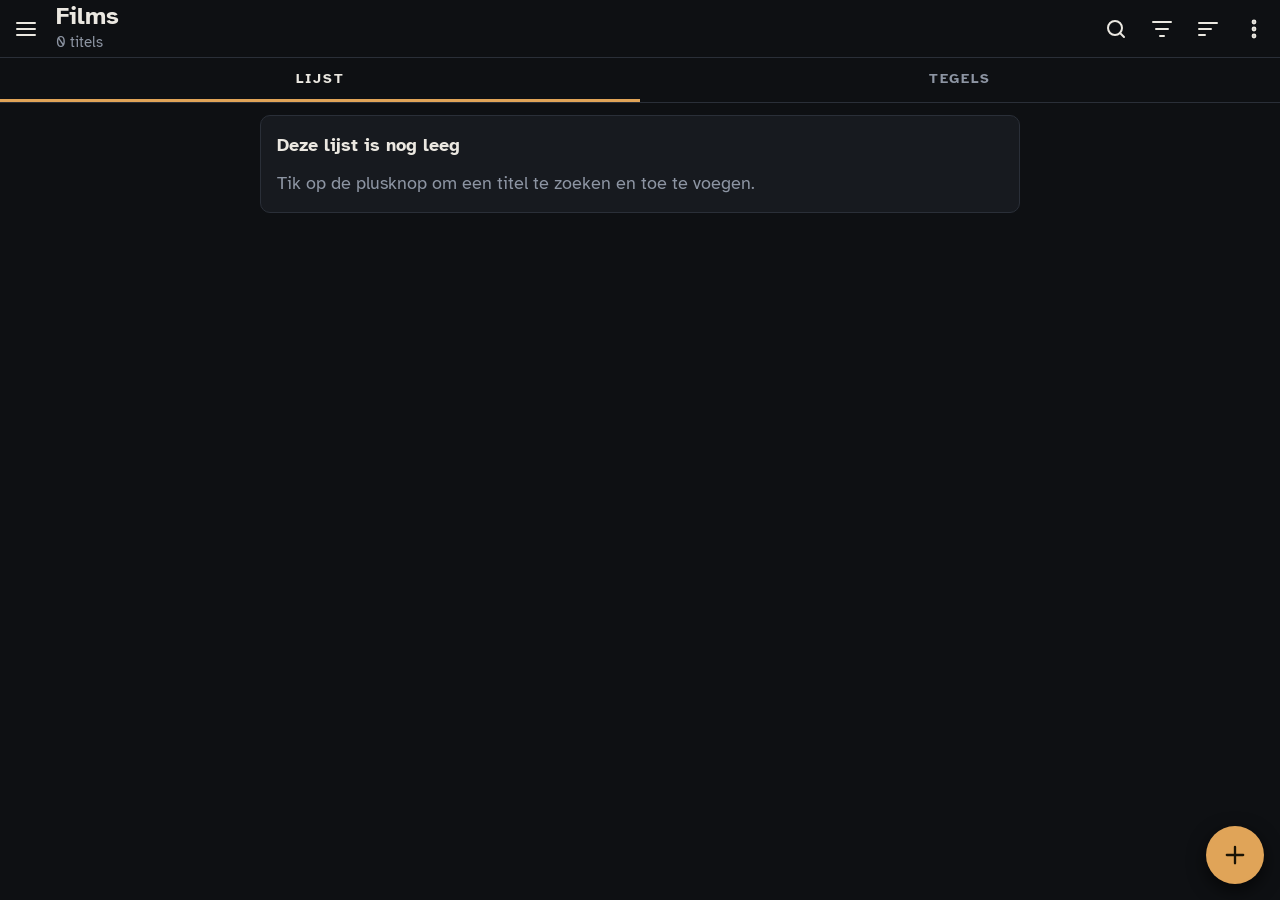
<file: index.html>
<!doctype html>
<html lang="nl">
<head>
<meta charset="utf-8">
<meta name="viewport" content="width=device-width,initial-scale=1,viewport-fit=cover">
<meta name="theme-color" content="#0e1013">
<meta name="mobile-web-app-capable" content="yes">
<meta name="apple-mobile-web-app-capable" content="yes">
<title>Filmkast</title>
<link rel="manifest" href="manifest.webmanifest">
<link rel="icon" href="icon-192.png">
<link rel="apple-touch-icon" href="icon-192.png">
<link rel="preconnect" href="https://fonts.googleapis.com">
<link rel="preconnect" href="https://fonts.gstatic.com" crossorigin>
<link href="https://fonts.googleapis.com/css2?family=Atkinson+Hyperlegible:wght@400;700&display=swap" rel="stylesheet">
<link rel="stylesheet" href="style.css">
</head>
<body>
<div id="app"></div>
<div id="drawer"></div>
<div id="sheet"></div>
<div id="toast" role="status" aria-live="polite"></div>
<script src="app.js"></script>
</body>
</html>
</file>
<file: style.css>
/* Filmkast: donker, mobiel eerst. Lijsten links in het menu, titels als rijen of tegels. */
:root{
  --bg:#0e1013; --s1:#171a1f; --s2:#1f242b; --line:#2a2f38;
  --fg:#ebe8e1; --mut:#8d95a3; --acc:#e0a458; --on-acc:#1a1305;
  --ok:#86d39a; --bad:#ea7d72;
  --head:'Atkinson Hyperlegible',system-ui,-apple-system,'Segoe UI',sans-serif;
  --body:'Atkinson Hyperlegible',system-ui,-apple-system,'Segoe UI',sans-serif;
  color-scheme:dark;
}
*{box-sizing:border-box;-webkit-tap-highlight-color:transparent}
html,body{margin:0;background:var(--bg);color:var(--fg);font:18px/1.45 var(--body)}
body{min-height:100vh}
a{color:inherit}
button{font:inherit;color:inherit}
:focus-visible{outline:2px solid var(--acc);outline-offset:2px}
[hidden]{display:none!important}

/* kop */
.bar{position:sticky;top:0;z-index:20;display:flex;align-items:center;gap:2px;
  height:calc(58px + env(safe-area-inset-top,0px));padding:env(safe-area-inset-top,0px) max(4px,env(safe-area-inset-right,0px)) 0 max(4px,env(safe-area-inset-left,0px));
  background:var(--bg);border-bottom:1px solid var(--line)}
.ib{width:44px;height:44px;flex:none;display:grid;place-items:center;background:none;border:0;border-radius:50%;color:var(--fg);cursor:pointer}
.ib:active{background:var(--s2)}
.tt{flex:1;min-width:0;padding:0 6px}
.tt b{display:block;font:700 24px/1.15 var(--head);white-space:nowrap;overflow:hidden;text-overflow:ellipsis}
.tt small{display:block;color:var(--mut);font-size:15px;margin-top:2px}
.searchbox{flex:1;min-width:0;padding:0 8px 0 0}
.plain{border-radius:999px!important}

.tabs{display:flex;border-bottom:1px solid var(--line);background:var(--bg)}
.tabs button{flex:1;padding:12px 8px;background:none;border:0;border-bottom:3px solid transparent;color:var(--mut);
  font:700 14px var(--body);letter-spacing:.12em;text-transform:uppercase;cursor:pointer}
.tabs .on{color:var(--fg);border-bottom-color:var(--acc)}

/* lijsten */
.pad{padding-left:max(12px,env(safe-area-inset-left,0px));padding-right:max(12px,env(safe-area-inset-right,0px))}
.rows{display:flex;flex-direction:column;gap:10px;padding:12px max(12px,env(safe-area-inset-right,0px)) 100px max(12px,env(safe-area-inset-left,0px))}
.row{display:grid;grid-template-columns:90px minmax(0,1fr);gap:14px;min-height:135px;padding:8px;
  background:var(--s1);border:1px solid var(--line);border-radius:10px;color:inherit;text-decoration:none}
.row:active{background:var(--s2)}
.rb{min-width:0;display:flex;flex-direction:column;gap:4px}
.rt{text-decoration:none;display:block}
.rt b{font:700 21px/1.2 var(--head)}
.rt i{color:var(--mut);font-style:normal;font-size:17px}
.rg{color:var(--mut);font-size:16px;overflow:hidden;text-overflow:ellipsis;display:-webkit-box;-webkit-line-clamp:2;-webkit-box-orient:vertical}
.seen{color:var(--ok);font-weight:700;font-size:17px;margin-top:auto}
.rb .btn.sm{align-self:flex-start;margin-top:auto}
.pos{width:90px;aspect-ratio:2/3;border-radius:6px;background:var(--s2);overflow:hidden;display:grid;place-items:center;
  color:var(--mut);font-size:13px;text-align:center;line-height:1.2;border:1px solid var(--line)}
.pos img{width:100%;height:100%;object-fit:cover;display:block}
a.pl{display:block;align-self:start}

.tiles{display:grid;grid-template-columns:repeat(auto-fill,minmax(112px,1fr));gap:12px 10px;
  padding:12px max(12px,env(safe-area-inset-right,0px)) 100px max(12px,env(safe-area-inset-left,0px))}
.tile{display:block;text-decoration:none;min-width:0}
.tile .pos{width:100%}
.tile span{display:block;margin-top:6px;font-size:15px;line-height:1.2;color:var(--fg);overflow:hidden;text-overflow:ellipsis;white-space:nowrap}
.tile .done{color:var(--ok);font-size:13px;margin-top:0}

.notice{margin:12px max(12px,env(safe-area-inset-left,0px));padding:16px;background:var(--s1);border:1px solid var(--line);border-radius:10px;color:var(--mut);display:grid;gap:12px}
.notice b{color:var(--fg)}
.activef{display:flex;align-items:center;justify-content:space-between;gap:8px;margin:12px max(12px,env(safe-area-inset-left,0px)) 0;padding:8px 12px;background:var(--s2);border-radius:8px;font-size:16px}
.activef button{background:none;border:0;color:var(--acc);font-weight:700;font-size:16px;cursor:pointer}

.fab{position:fixed;right:max(16px,env(safe-area-inset-right,0px));bottom:calc(16px + env(safe-area-inset-bottom,0px));
  width:58px;height:58px;border-radius:50%;border:0;background:var(--acc);color:var(--on-acc);display:grid;place-items:center;
  box-shadow:0 6px 18px #000a;cursor:pointer;z-index:15}
.fab svg{width:28px;height:28px}

/* knoppen en velden */
.in{width:100%;background:var(--s2);color:var(--fg);border:1px solid var(--line);border-radius:8px;padding:12px 14px;font:inherit;font-size:18px;min-width:0}
textarea.in{min-height:80px;resize:vertical}
.btn{display:inline-flex;align-items:center;justify-content:center;gap:8px;min-height:48px;padding:0 20px;border-radius:8px;font-size:17px;
  border:1px solid var(--line);background:var(--s2);color:var(--fg);font-weight:700;cursor:pointer;text-decoration:none}
.btn.pri{background:var(--acc);border-color:var(--acc);color:var(--on-acc)}
.btn.ghost{background:none}
.btn.bad{color:var(--bad);border-color:var(--bad);background:none}
.btn.sm{min-height:40px;padding:0 14px;font-size:16px}
.btn.wide{width:100%;justify-content:flex-start}
.btn[disabled]{opacity:.5;cursor:default}
.stack{display:grid;gap:8px}
.cols{display:grid;grid-template-columns:1fr 1fr;gap:8px}

/* menu */
#drawer{position:fixed;inset:0;z-index:50;pointer-events:none}
#drawer .scrim{position:absolute;inset:0;background:#000b;opacity:0;transition:opacity .2s}
#drawer .panel{position:absolute;left:0;top:0;bottom:0;width:min(82vw,330px);background:var(--s1);overflow-y:auto;
  transform:translateX(-102%);transition:transform .22s;padding-bottom:env(safe-area-inset-bottom,0px);border-right:1px solid var(--line)}
#drawer.open{pointer-events:auto}
#drawer.open .scrim{opacity:1}
#drawer.open .panel{transform:none}
.dh{height:calc(132px + env(safe-area-inset-top,0px));padding:calc(16px + env(safe-area-inset-top,0px)) 20px 16px;display:flex;align-items:flex-end;
  background:linear-gradient(160deg,#27303b,#12161b);position:relative;overflow:hidden}
.dh::before,.dh::after{content:"";position:absolute;top:0;bottom:0;width:14px;
  background:repeating-linear-gradient(to bottom,transparent 0 10px,#0e1013 10px 22px,transparent 22px 30px);opacity:.9}
.dh::before{right:10px}.dh::after{right:34px;opacity:.5}
.dh span{font:700 40px/1 var(--head);color:var(--fg)}
.sec{padding:16px 20px 6px;font:700 13px var(--body);letter-spacing:.18em;text-transform:uppercase;color:var(--acc);border-top:1px solid var(--line);margin-top:6px}
.di{display:flex;justify-content:space-between;align-items:center;gap:10px;padding:12px 20px;text-decoration:none;font-size:19px;min-height:52px}
.di b{font-weight:500;color:var(--mut);font-variant-numeric:tabular-nums}
.di.on{background:var(--s2);color:var(--acc)}
.di.on b{color:var(--acc)}

/* blad onderin */
#sheet{position:fixed;inset:0;z-index:60;display:none}
#sheet.open{display:block}
.sc{position:absolute;inset:0;background:#000b}
.sp{position:absolute;left:0;right:0;bottom:0;max-height:86vh;overflow:auto;background:var(--s1);border-top:1px solid var(--line);border-radius:16px 16px 0 0;
  padding:18px max(16px,env(safe-area-inset-left,0px)) calc(18px + env(safe-area-inset-bottom,0px)) max(16px,env(safe-area-inset-left,0px));display:grid;gap:12px}
.sp h3{margin:0;font:700 26px/1.1 var(--head)}
.sp p{margin:0;color:var(--mut)}
.fld{display:grid;gap:6px;font-size:16px;color:var(--mut)}
.opt{display:flex;justify-content:space-between;align-items:center;min-height:50px;font-size:18px;padding:0 14px;border:1px solid var(--line);border-radius:8px;background:none;width:100%;text-align:left;cursor:pointer}
.opt.on{border-color:var(--acc);color:var(--acc)}

/* detail */
.hero{display:grid;grid-template-columns:130px minmax(0,1fr);gap:14px;padding:14px max(14px,env(safe-area-inset-right,0px)) 6px max(14px,env(safe-area-inset-left,0px))}
.hero .pos{width:130px}
.hero h1{margin:0;font:700 29px/1.15 var(--head)}
.meta{color:var(--mut);font-size:16px;margin-top:6px}
.chips{display:flex;flex-wrap:wrap;gap:6px;margin-top:10px}
.chip{font-size:15px;padding:3px 10px;border-radius:999px;background:var(--s2);border:1px solid var(--line)}
.over{padding:6px max(14px,env(safe-area-inset-right,0px)) 6px max(14px,env(safe-area-inset-left,0px));color:#cfccc5;max-width:68ch}
.panel2{margin:12px max(12px,env(safe-area-inset-right,0px)) 12px max(12px,env(safe-area-inset-left,0px));padding:16px;background:var(--s1);border:1px solid var(--line);border-radius:12px;display:grid;gap:14px}
.panel2 h2{margin:0;font:700 14px var(--body);letter-spacing:.16em;text-transform:uppercase;color:var(--acc)}
.chk{display:flex;align-items:center;gap:10px;min-height:44px}
.chk input{width:22px;height:22px;accent-color:var(--acc)}
.sw{display:flex;gap:10px;flex-wrap:wrap}
.sw button{width:40px;height:40px;border-radius:50%;border:2px solid transparent;cursor:pointer}
.sw button.on{border-color:var(--fg)}
.lrow{display:grid;grid-template-columns:minmax(0,1fr) auto auto;gap:8px;align-items:center}
.lrow b{color:var(--mut);font-weight:500;font-variant-numeric:tabular-nums}
.small{font-size:16px;color:var(--mut)}
.link{color:var(--acc)}
.spin{padding:28px;text-align:center;color:var(--mut)}

#toast{position:fixed;left:50%;bottom:calc(92px + env(safe-area-inset-bottom,0px));transform:translate(-50%,10px);max-width:90vw;
  background:var(--s2);border:1px solid var(--line);padding:10px 16px;border-radius:999px;z-index:80;opacity:0;pointer-events:none;transition:.2s;text-align:center}
#toast.on{opacity:1;transform:translate(-50%,0)}

@media (prefers-reduced-motion:reduce){#drawer .scrim,#drawer .panel,#toast{transition:none}}
@media (min-width:700px){
  .rows,.tiles,.notice,.panel2{max-width:760px;margin-left:auto;margin-right:auto}
  .rows,.tiles{width:100%}
}

/* filmdetail */
.dhero{position:relative;height:calc(210px + env(safe-area-inset-top,0px));background:linear-gradient(160deg,#27303b,#12161b);overflow:hidden}
.dhero img{width:100%;height:100%;object-fit:cover;display:block}
.dhero::after{content:"";position:absolute;inset:0;background:linear-gradient(to bottom,#0008 0,transparent 35%,var(--bg) 100%)}
.dtop{position:absolute;z-index:2;left:0;right:0;top:env(safe-area-inset-top,0px);display:flex;justify-content:space-between;padding:8px max(8px,env(safe-area-inset-right,0px)) 0 max(8px,env(safe-area-inset-left,0px))}
.glass{background:#0009;backdrop-filter:blur(6px)}
.dmain{position:relative;z-index:3;display:grid;grid-template-columns:130px minmax(0,1fr);gap:16px;align-items:end;margin-top:-70px;padding:0 max(14px,env(safe-area-inset-right,0px)) 0 max(14px,env(safe-area-inset-left,0px))}
.dmain .pos{width:130px;box-shadow:0 6px 18px #000a}
.pwrap{position:relative;display:block}
.play{position:absolute;right:8px;bottom:8px;width:40px;height:40px;border-radius:50%;background:var(--acc);color:var(--on-acc);display:grid;place-items:center;box-shadow:0 2px 8px #000a}
.dside{display:flex;flex-wrap:wrap;align-items:center;gap:10px;padding-bottom:6px}
.cert{display:inline-grid;place-items:center;min-width:42px;height:42px;padding:0 8px;border:2px solid var(--fg);border-radius:8px;font-weight:700;font-size:17px}
.score{display:flex;flex-direction:column;line-height:1.1;text-decoration:none;color:inherit}
.score b{font:700 30px var(--head);color:var(--acc)}
.score small{color:var(--mut);font-size:14px}
.dtitle{margin:14px 0 4px;padding:0 max(14px,env(safe-area-inset-right,0px)) 0 max(14px,env(safe-area-inset-left,0px));font:700 30px/1.15 var(--head)}
.dsec{padding:12px max(14px,env(safe-area-inset-right,0px)) 0 max(14px,env(safe-area-inset-left,0px))}
.dsec h2{margin:0 0 4px;font:700 14px var(--body);letter-spacing:.14em;text-transform:uppercase;color:var(--acc)}
.dsec .dv{color:#cfccc5;max-width:68ch}
.dsec.two{display:grid;grid-template-columns:1fr 1fr;gap:14px}
.cast{display:flex;gap:12px;overflow-x:auto;padding:4px 0 8px;scrollbar-width:thin}
.cm{flex:none;width:92px;display:flex;flex-direction:column;gap:2px;font-size:14px}
.cm img,.cm .ph{width:92px;height:92px;border-radius:50%;object-fit:cover;background:var(--s2);border:1px solid var(--line)}
.cm b{font-size:15px;line-height:1.2;margin-top:4px}
.cm span{color:var(--mut);line-height:1.2}
.coll{position:relative;display:block;margin:18px max(12px,env(safe-area-inset-right,0px)) 0 max(12px,env(safe-area-inset-left,0px));height:130px;border-radius:12px;overflow:hidden;background:var(--s2);text-decoration:none}
.coll img{width:100%;height:100%;object-fit:cover;display:block}
.coll::after{content:"";position:absolute;inset:0;background:linear-gradient(to top,#000c,#0003)}
.coll span{position:absolute;z-index:1;left:14px;right:14px;bottom:12px;font:700 22px/1.15 var(--head)}
details.how{font-size:16px;color:var(--mut)}
details.how summary{cursor:pointer;color:var(--acc);font-weight:700}
details.how ol{margin:8px 0 0;padding-left:22px;display:grid;gap:6px}
@media (min-width:700px){.dsec,.dtitle,.dmain,.coll,.over{max-width:760px;margin-left:auto;margin-right:auto;width:100%}.dhero{height:280px}}

/* platforms en tags */
.chkrow{display:flex;flex-wrap:wrap;gap:2px 18px}
.chkrow .chk{min-height:44px}
.chip.tag{cursor:pointer;font:inherit;font-size:16px;padding:6px 12px;color:var(--fg)}
.tagadd{display:grid;grid-template-columns:minmax(0,1fr) auto;gap:8px;margin-top:8px}
.since{color:var(--mut);font-size:16px;margin-top:auto}
.rb .seen+.since{margin-top:0}
.otitle{margin:0;padding-top:0;color:var(--mut);font-size:19px}

/* uitklapbare tags */
.fold{border:1px solid var(--line);border-radius:10px;overflow:hidden}
.foldh{width:100%;display:flex;align-items:center;gap:10px;min-height:52px;padding:0 14px;background:var(--s2);border:0;text-align:left;cursor:pointer;font-size:18px}
.foldh span{font-weight:700}
.foldh small{flex:1;min-width:0;color:var(--mut);font-size:15px;overflow:hidden;text-overflow:ellipsis;white-space:nowrap}
.foldh i{font-style:normal;color:var(--acc)}
.foldb{display:grid;gap:12px;padding:12px 14px}

/* seizoenen en afleveringen */
.foldh.plain{background:none;padding:0;min-height:44px;border-bottom:1px solid var(--line);color:inherit}
.foldh.plain span{font:700 14px var(--body);letter-spacing:.14em;text-transform:uppercase;color:var(--acc)}
.seasons{display:flex;flex-direction:column}
.srow{display:flex;align-items:center;gap:10px;border-bottom:1px solid var(--line)}
.sa{flex:1;min-width:0;display:flex;gap:14px;align-items:center;text-decoration:none;padding:8px 0}
.spos{flex:none;width:64px;aspect-ratio:2/3;border-radius:6px;background:var(--s2);overflow:hidden;border:1px solid var(--line)}
.spos img{width:100%;height:100%;object-fit:cover;display:block}
.sb{display:grid;gap:2px;min-width:0}
.sb b{font-size:19px}
.sb span{color:var(--mut);font-size:15px}
.sgz{flex:none;min-height:44px;font-size:16px}
.eps{display:flex;flex-direction:column;padding:0 max(14px,env(safe-area-inset-right,0px)) 0 max(14px,env(safe-area-inset-left,0px))}
.ep{padding:14px 0;border-bottom:1px solid var(--line)}
.eh{display:flex;gap:12px;justify-content:space-between;align-items:flex-start}
.et{display:grid;gap:2px;min-width:0}
.et b{font-size:19px;line-height:1.25}
.et span{color:var(--mut);font-size:15px}
.still{flex:none;width:42%;max-width:240px;aspect-ratio:16/9;object-fit:cover;border-radius:6px;border:1px solid var(--line);background:var(--s2)}
.ep p{margin:10px 0 0;color:#cfccc5}
@media (min-width:700px){.eps,.seasons{max-width:760px;margin-left:auto;margin-right:auto;width:100%}}
.sech{display:flex;align-items:center;gap:8px;border-bottom:1px solid var(--line)}
.sech .foldh.plain{flex:1;min-width:0;border-bottom:0}
.pcoll{gap:10px;padding:14px}
.pcoll .fld{gap:4px}
.pcoll .chk{min-height:40px}
.dtitle{margin-top:10px}
.dl{display:flex;gap:8px}
.pbar{height:10px;border-radius:5px;background:var(--s2);overflow:hidden}
.pbar i{display:block;height:100%;background:var(--acc)}
.sctl{flex:none;display:flex;flex-direction:column;align-items:flex-end;gap:4px}
.sctl .sst{width:auto;min-height:38px;font-size:14px;padding:4px 8px}
.sctl .sdt{width:auto;min-height:36px;font-size:13px;padding:2px 6px}
.seg{display:flex;gap:8px;padding:10px 16px 0}
.seg button{flex:1;min-height:44px;border-radius:999px;border:1px solid var(--line);background:var(--s1);color:var(--mut);font:inherit;font-size:15px}
.seg button small{opacity:.7}
.seg .on{color:var(--on-acc);background:var(--acc);border-color:var(--acc)}
.pedit{display:flex;align-items:center;gap:14px}
.pedit .pos{width:64px;flex:none}
.pgrid{display:grid;grid-template-columns:repeat(3,1fr);gap:8px;max-height:44vh;overflow:auto}
.pgrid button{background:var(--s1);border:2px solid transparent;border-radius:10px;padding:4px;color:var(--mut);font:inherit;display:flex;flex-direction:column;gap:4px;align-items:center}
.pgrid button.on{border-color:var(--acc)}
.pgrid img{width:100%;border-radius:6px;display:block}

#alpha{position:fixed;right:0;top:50%;transform:translateY(-50%);z-index:20;display:flex;flex-direction:column;align-items:center;width:22px;padding:4px 0;max-height:calc(100vh - 220px);touch-action:none;user-select:none;-webkit-user-select:none;background:color-mix(in srgb,var(--bg) 70%,transparent);border-radius:11px 0 0 11px;justify-content:space-between}
#alpha b{font:600 10px/1 system-ui,sans-serif;color:var(--acc);flex:1;display:flex;align-items:center;justify-content:center;width:100%;min-height:0}
#alpha b.off{opacity:.3}
#alpha.drag{background:color-mix(in srgb,var(--bg) 92%,transparent)}
.rows>*,.tiles>*{scroll-margin-top:120px}

#alpha{width:30px;height:calc(100vh - 230px);max-height:none;padding:6px 0}
#alpha b{font-size:15px;font-weight:700}
.seen.no{color:var(--mut);font-weight:500}

.svc{color:var(--acc);font-weight:700;font-size:15px;margin-top:6px}
.mine{color:var(--ok)}

.sepl{display:flex;align-items:center;gap:6px;justify-content:flex-end}
.sep{width:64px;padding:6px 8px;text-align:center}

.svcn{color:var(--acc)}

.gjump{display:flex;flex-wrap:wrap;gap:8px;padding:12px max(14px,env(safe-area-inset-left,0px)) 4px}
.gjump small{color:var(--mut);margin-left:4px}
.grp{scroll-margin-top:70px}
.grph{display:flex;align-items:center;gap:10px;width:100%;padding:16px max(14px,env(safe-area-inset-left,0px)) 8px;background:none;border:0;border-bottom:1px solid var(--line);color:var(--acc);font:700 15px/1.2 var(--head);text-transform:uppercase;letter-spacing:.12em;text-align:left;cursor:pointer}
.grph small{color:var(--mut);font-weight:400;letter-spacing:0}
.grph i{margin-left:auto;font-style:normal;color:var(--mut)}
@media (min-width:700px){.gjump,.grph{max-width:760px;margin-left:auto;margin-right:auto}}
</file>
